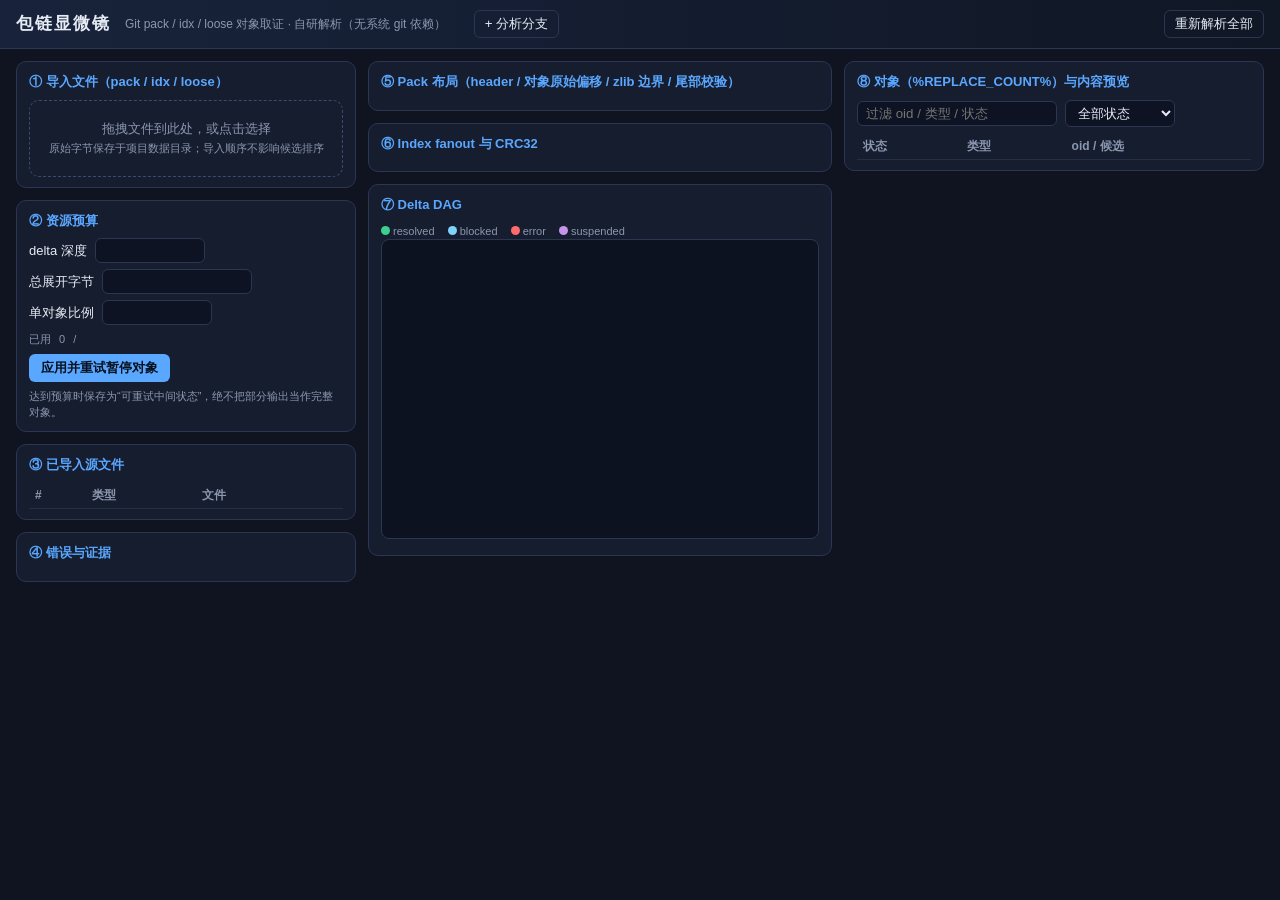
<file: pack-microscope/static/index.html>
<!doctype html>
<html lang="zh-CN">
<head>
<meta charset="utf-8">
<meta name="viewport" content="width=device-width, initial-scale=1">
<title>包链显微镜</title>
<style>
:root{
  --bg:#0f1420; --panel:#161d2e; --panel2:#1d263b; --line:#2b3652;
  --txt:#e6ebf5; --mut:#8b97b0; --acc:#5aa7ff; --ok:#3ecf8e; --warn:#f5b452;
  --err:#ff6b6b; --susp:#c792ea; --block:#7dd3fc;
}
*{box-sizing:border-box}
body{margin:0;background:var(--bg);color:var(--txt);font:13px/1.5 -apple-system,BlinkMacSystemFont,"PingFang SC","Microsoft YaHei",sans-serif}
header{padding:10px 16px;background:linear-gradient(90deg,#18233b,#101725);border-bottom:1px solid var(--line);display:flex;align-items:center;gap:14px;flex-wrap:wrap}
h1{font-size:17px;margin:0;letter-spacing:2px}
.sub{color:var(--mut);font-size:12px}
.tabs{display:flex;gap:4px}
.tabs button{background:var(--panel2);color:var(--mut);border:1px solid var(--line);padding:4px 10px;border-radius:6px;cursor:pointer}
.tabs button.active{color:var(--txt);border-color:var(--acc)}
main{padding:12px 16px;display:grid;grid-template-columns:340px 1fr 420px;gap:12px;align-items:start}
.card{background:var(--panel);border:1px solid var(--line);border-radius:10px;padding:10px 12px;margin-bottom:12px}
.card h2{font-size:13px;margin:0 0 8px;color:var(--acc)}
.row{display:flex;gap:8px;align-items:center;margin:6px 0;flex-wrap:wrap}
.muted{color:var(--mut)}
button.act{background:var(--acc);color:#08111f;border:0;border-radius:6px;padding:5px 12px;font-weight:600;cursor:pointer}
button.ghost{background:transparent;color:var(--txt);border:1px solid var(--line);border-radius:6px;padding:4px 10px;cursor:pointer}
button.danger{background:var(--err);color:#210b0b;border:0;border-radius:6px;padding:4px 10px;cursor:pointer}
input[type=number],input[type=text],select{background:#0d1322;border:1px solid var(--line);color:var(--txt);border-radius:6px;padding:4px 8px;width:110px}
.drop{border:1.5px dashed #3b4a6e;border-radius:10px;padding:18px;text-align:center;color:var(--mut);cursor:pointer}
.drop.over{border-color:var(--acc);color:var(--txt);background:#17233c}
table{width:100%;border-collapse:collapse;font-size:12px}
th,td{text-align:left;padding:4px 6px;border-bottom:1px solid #232e47;vertical-align:top}
th{color:var(--mut);font-weight:600;position:sticky;top:0;background:var(--panel)}
.scroll{max-height:260px;overflow:auto}
.pill{display:inline-block;padding:1px 7px;border-radius:10px;font-size:11px;font-weight:600}
.s-resolved{background:#10382a;color:var(--ok)}
.s-error{background:#3d171c;color:var(--err)}
.s-blocked{background:#0f2c3a;color:var(--block)}
.s-suspended{background:#2c1d3d;color:var(--susp)}
.s-new{background:#2a3040;color:#c4ccdd}
.code{font-family:ui-monospace,Menlo,monospace;word-break:break-all}
.small{font-size:11px}
pre{background:#0c1220;border:1px solid var(--line);border-radius:8px;padding:8px;max-height:240px;overflow:auto;white-space:pre-wrap;word-break:break-all;margin:6px 0}
.badge{font-size:10px;color:var(--mut);border:1px solid var(--line);border-radius:4px;padding:0 4px}
.legend span{margin-right:10px}
.legend i{display:inline-block;width:9px;height:9px;border-radius:50%;margin-right:3px}
.toast{position:fixed;right:16px;bottom:16px;background:var(--panel2);border:1px solid var(--line);padding:10px 14px;border-radius:8px;max-width:380px;display:none}
#dag{width:100%;height:300px;background:#0c1220;border:1px solid var(--line);border-radius:8px}
.flex{display:flex;gap:8px}.flex>*{flex:1}
details summary{cursor:pointer;color:var(--mut)}
.iss-err{color:var(--err)}.iss-warn{color:var(--warn)}.iss-fatal{color:#ff9a9a}
.ocand{border:1px solid var(--line);border-radius:8px;padding:6px;margin:5px 0;cursor:pointer}
.ocand.pinned{border-color:var(--acc);background:#14233c}
.depbox{background:#24141c;border:1px solid #54293a;border-radius:8px;padding:8px;margin-top:6px}
</style>
</head>
<body>
<header>
  <h1>包链显微镜</h1>
  <span class="sub">Git pack / idx / loose 对象取证 · 自研解析（无系统 git 依赖）</span>
  <div class="tabs" id="branchTabs"></div>
  <button class="ghost" id="newBranchBtn">+ 分析分支</button>
  <span class="flex" style="flex:1"></span>
  <button class="ghost" id="rerunBtn">重新解析全部</button>
</header>
<main>
<div id="colLeft">
  <div class="card">
    <h2>① 导入文件（pack / idx / loose）</h2>
    <div class="drop" id="drop">
      拖拽文件到此处，或点击选择<br><span class="small muted">原始字节保存于项目数据目录；导入顺序不影响候选排序</span>
      <input type="file" id="file" multiple hidden>
    </div>
    <div id="importMsg" class="small muted"></div>
  </div>
  <div class="card">
    <h2>② 资源预算</h2>
    <div class="row">delta 深度 <input type="number" id="bDepth" min="1"></div>
    <div class="row">总展开字节 <input type="number" id="bTotal" min="1" style="width:150px"></div>
    <div class="row">单对象比例 <input type="number" id="bRatio" min="0.01" max="1" step="0.05"></div>
    <div class="row muted small">已用 <span id="bUsed">0</span> / <span id="bTotalShow"></span></div>
    <div class="row">
      <button class="act" id="applyBudget">应用并重试暂停对象</button>
    </div>
    <div class="small muted">达到预算时保存为“可重试中间状态”，绝不把部分输出当作完整对象。</div>
  </div>
  <div class="card">
    <h2>③ 已导入源文件</h2>
    <div class="scroll"><table><thead><tr><th>#</th><th>类型</th><th>文件</th><th></th></tr></thead>
    <tbody id="srcBody"></tbody></table></div>
  </div>
  <div class="card">
    <h2>④ 错误与证据</h2>
    <div class="scroll" id="issues"></div>
  </div>
</div>
<div id="colMid">
  <div class="card">
    <h2>⑤ Pack 布局（header / 对象原始偏移 / zlib 边界 / 尾部校验）</h2>
    <div id="packLayout" class="scroll"></div>
  </div>
  <div class="card">
    <h2>⑥ Index fanout 与 CRC32</h2>
    <div id="idxView" class="scroll"></div>
  </div>
  <div class="card">
    <h2>⑦ Delta DAG</h2>
    <div class="legend small muted">
      <span><i style="background:var(--ok)"></i>resolved</span>
      <span><i style="background:var(--block)"></i>blocked</span>
      <span><i style="background:var(--err)"></i>error</span>
      <span><i style="background:var(--susp)"></i>suspended</span>
    </div>
    <svg id="dag"></svg>
  </div>
</div>
<div id="colRight">
  <div class="card">
    <h2>⑧ 对象（%REPLACE_COUNT%）与内容预览</h2>
    <div class="row">
      <input type="text" id="filter" placeholder="过滤 oid / 类型 / 状态" style="width:200px">
      <select id="statusFilter"><option value="">全部状态</option>
        <option>resolved</option><option>blocked</option><option>error</option><option>suspended</option></select>
    </div>
    <div class="scroll" style="max-height:560px"><table><thead><tr><th>状态</th><th>类型</th><th>oid / 候选</th></tr></thead>
    <tbody id="objBody"></tbody></table></div>
  </div>
  <div class="card" id="detailCard" style="display:none">
    <h2>对象详情 / delta 逐步还原</h2>
    <div id="detail"></div>
  </div>
</div>
</main>
<div class="toast" id="toast"></div>
<script>
</file>
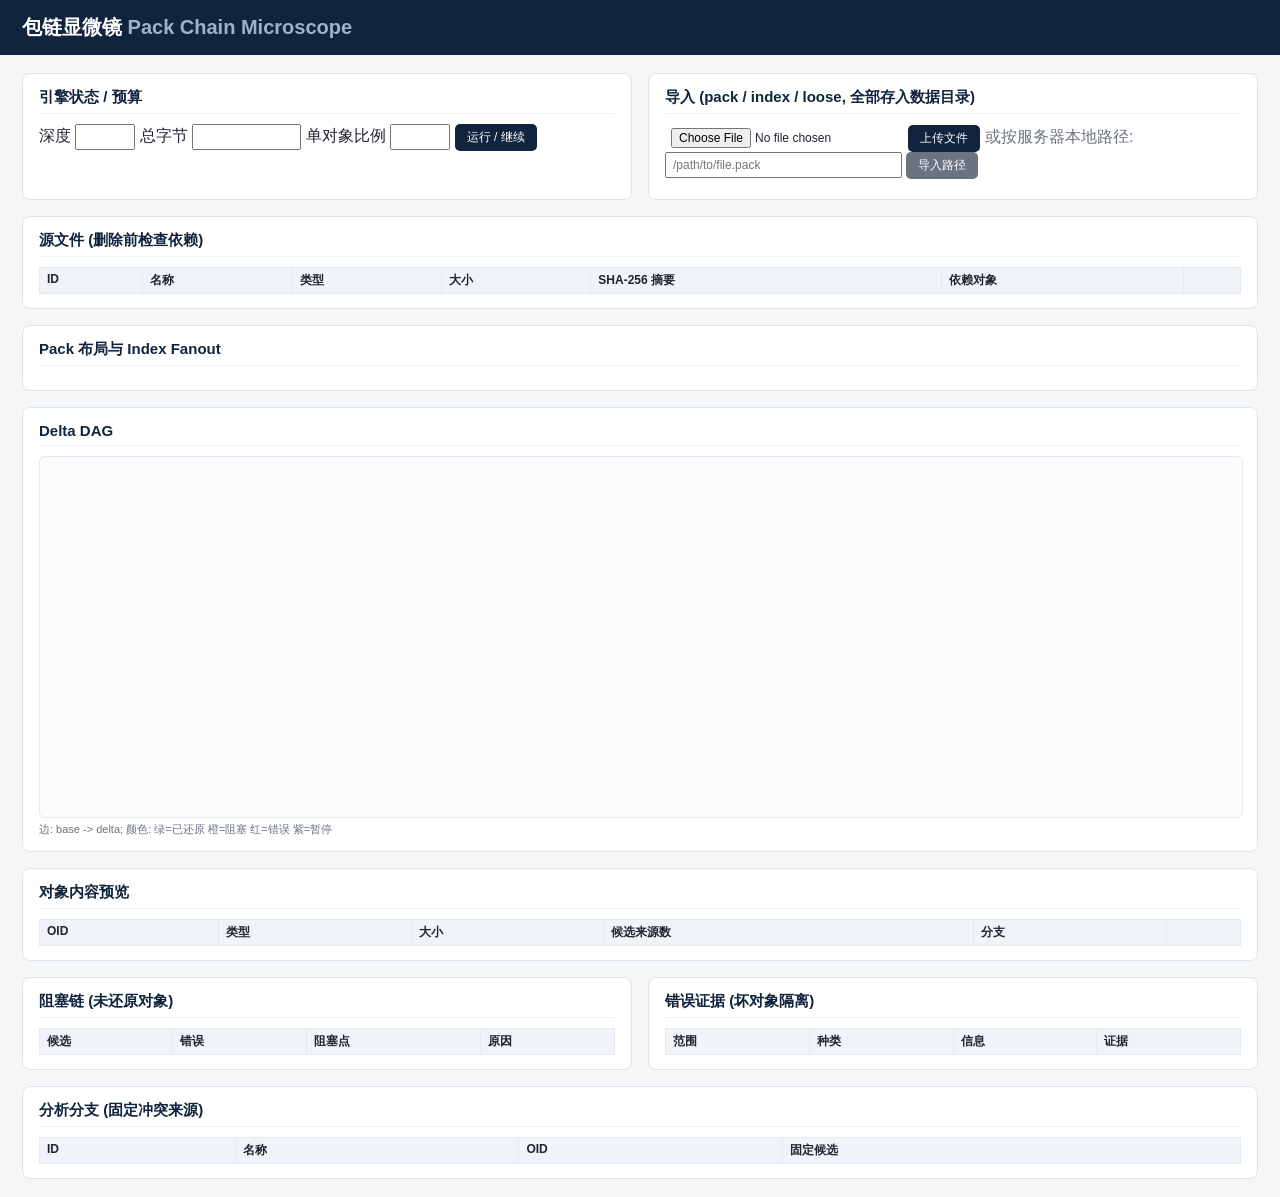
<file: src/page.html>
<!DOCTYPE html>
<html lang="zh-CN">
<head>
<meta charset="utf-8">
<meta name="viewport" content="width=device-width, initial-scale=1">
<title>包链显微镜</title>
<style>
body{font-family:-apple-system,"PingFang SC","Microsoft YaHei",sans-serif;margin:0;background:#f5f6f8;color:#1f2430}
header{background:#10243e;color:#fff;padding:14px 22px}
header h1{margin:0;font-size:20px}
main{padding:18px 22px;display:grid;grid-template-columns:1fr 1fr;gap:16px}
section{background:#fff;border:1px solid #dfe3ea;border-radius:8px;padding:14px 16px}
section.full{grid-column:1/3}
h2{font-size:15px;margin:0 0 10px;color:#10243e;border-bottom:1px solid #eef0f4;padding-bottom:6px}
table{border-collapse:collapse;width:100%;font-size:12px}
th,td{border:1px solid #e6e9ef;padding:4px 7px;text-align:left;vertical-align:top}
th{background:#f0f3f8}
code,.mono{font-family:ui-monospace,Menlo,Consolas,monospace}
.pill{display:inline-block;padding:1px 8px;border-radius:10px;font-size:11px;color:#fff}
.ok{background:#2e8b57}.blocked{background:#c8861a}.error{background:#c0392b}.paused{background:#6c5ce7}
button{background:#10243e;color:#fff;border:0;border-radius:5px;padding:5px 12px;font-size:12px;cursor:pointer}
button.ghost{background:#6b7280}
input,select{font-size:12px;padding:4px 6px}
pre{background:#0d1b2a;color:#cde6ff;padding:10px;border-radius:6px;font-size:11px;overflow:auto;max-height:300px;white-space:pre-wrap}
.muted{color:#6b7280}
#dag svg{width:100%;height:360px;background:#fbfcfe;border:1px solid #e6e9ef;border-radius:6px}
.node-label{font-size:10px;fill:#10243e}
.edge{stroke:#8a94a6;stroke-width:1.2}
dialog{border:1px solid #bbb;border-radius:8px;width:560px}
</style>
</head>
<body>
<header><h1>包链显微镜 <span class="muted" style="color:#9fb3c8">Pack Chain Microscope</span></h1></header>
<main>
<section id="sec-engine">
  <h2>引擎状态 / 预算</h2>
  <div id="engine-status"></div>
  <div style="margin-top:8px">
    深度 <input id="b-depth" size="5">
    总字节 <input id="b-bytes" size="12">
    单对象比例 <input id="b-ratio" size="5">
    <button onclick="runEngine()">运行 / 继续</button>
  </div>
</section>
<section id="sec-import">
  <h2>导入 (pack / index / loose, 全部存入数据目录)</h2>
  <input type="file" id="import-file">
  <button onclick="uploadFile()">上传文件</button>
  <span class="muted">或按服务器本地路径:</span>
  <input id="import-path" size="30" placeholder="/path/to/file.pack">
  <button class="ghost" onclick="importPath()">导入路径</button>
  <div id="import-result" class="muted" style="margin-top:6px"></div>
</section>
<section class="full" id="sec-sources">
  <h2>源文件 (删除前检查依赖)</h2>
  <table><thead><tr><th>ID</th><th>名称</th><th>类型</th><th>大小</th><th>SHA-256 摘要</th><th>依赖对象</th><th></th></tr></thead>
  <tbody id="sources-body"></tbody></table>
</section>
<section class="full" id="sec-packs">
  <h2>Pack 布局与 Index Fanout</h2>
  <div id="packs"></div>
</section>
<section class="full" id="sec-dag">
  <h2>Delta DAG</h2>
  <div id="dag"><svg id="dag-svg"></svg></div>
  <div class="muted" style="font-size:11px">边: base -> delta; 颜色: 绿=已还原 橙=阻塞 红=错误 紫=暂停</div>
</section>
<section style="grid-column:1/3" id="sec-objects">
  <h2>对象内容预览</h2>
  <table><thead><tr><th>OID</th><th>类型</th><th>大小</th><th>候选来源数</th><th>分支</th><th></th></tr></thead>
  <tbody id="objects-body"></tbody></table>
  <div id="object-detail"></div>
</section>
<section id="sec-blocked">
  <h2>阻塞链 (未还原对象)</h2>
  <table><thead><tr><th>候选</th><th>错误</th><th>阻塞点</th><th>原因</th></tr></thead>
  <tbody id="blocked-body"></tbody></table>
</section>
<section id="sec-errors">
  <h2>错误证据 (坏对象隔离)</h2>
  <table><thead><tr><th>范围</th><th>种类</th><th>信息</th><th>证据</th></tr></thead>
  <tbody id="errors-body"></tbody></table>
</section>
<section class="full" id="sec-branches">
  <h2>分析分支 (固定冲突来源)</h2>
  <table><thead><tr><th>ID</th><th>名称</th><th>OID</th><th>固定候选</th></tr></thead>
  <tbody id="branches-body"></tbody></table>
</section>
</main>

<dialog id="delete-dialog">
  <h3 style="margin-top:0">仍有对象依赖该源文件</h3>
  <div id="delete-deps"></div>
  <p>强制删除会移除这些候选并重算依赖子图。确定继续?</p>
  <button id="delete-confirm">强制删除</button>
  <button class="ghost" onclick="document.getElementById('delete-dialog').close()">取消</button>
</dialog>

<script>
const $=id=>document.getElementById(id);
async function api(path,opts){const r=await fetch(path,opts);return {ok:r.ok,body:await r.json()};}
function pill(s){return `<span class="pill ${s}">${s}</span>`}

async function refresh(){
  await loadStatus(); await loadSources(); await loadPacks();
  await loadDag(); await loadObjects(); await loadBlocked();
  await loadErrors(); await loadBranches();
}

async function loadStatus(){
  const {body}=await api('/api/engine/status');
  $('b-depth').value=body.budget.max_depth;
  $('b-bytes').value=body.budget.max_total_bytes;
  $('b-ratio').value=body.budget.max_object_ratio;
  $('engine-status').innerHTML=
    `${pill(body.status)} 运行次数 ${body.run_count}, 本次展开 ${body.expanded_bytes} 字节
     <div class="muted">${body.message||''}</div>`;
}

async function runEngine(){
  const budget={max_depth:+$('b-depth').value,max_total_bytes:+$('b-bytes').value,max_object_ratio:+$('b-ratio').value};
  const {body}=await api('/api/engine/run',{method:'POST',headers:{'Content-Type':'application/json'},body:JSON.stringify({budget})});
  $('import-result').textContent='引擎: '+body.state+(body.reason?(' ('+body.reason+')'):'');
  await refresh();
}

async function uploadFile(){
  const f=$('import-file').files[0]; if(!f) return;
  const r=await fetch('/api/import?name='+encodeURIComponent(f.name),{method:'POST',body:await f.arrayBuffer()});
  $('import-result').textContent=JSON.stringify(await r.json());
  await refresh();
}
async function importPath(){
  const path=$('import-path').value;
  const {body}=await api('/api/import_path',{method:'POST',headers:{'Content-Type':'application/json'},body:JSON.stringify({path})});
  $('import-result').textContent=JSON.stringify(body);
  await refresh();
}
</file>
